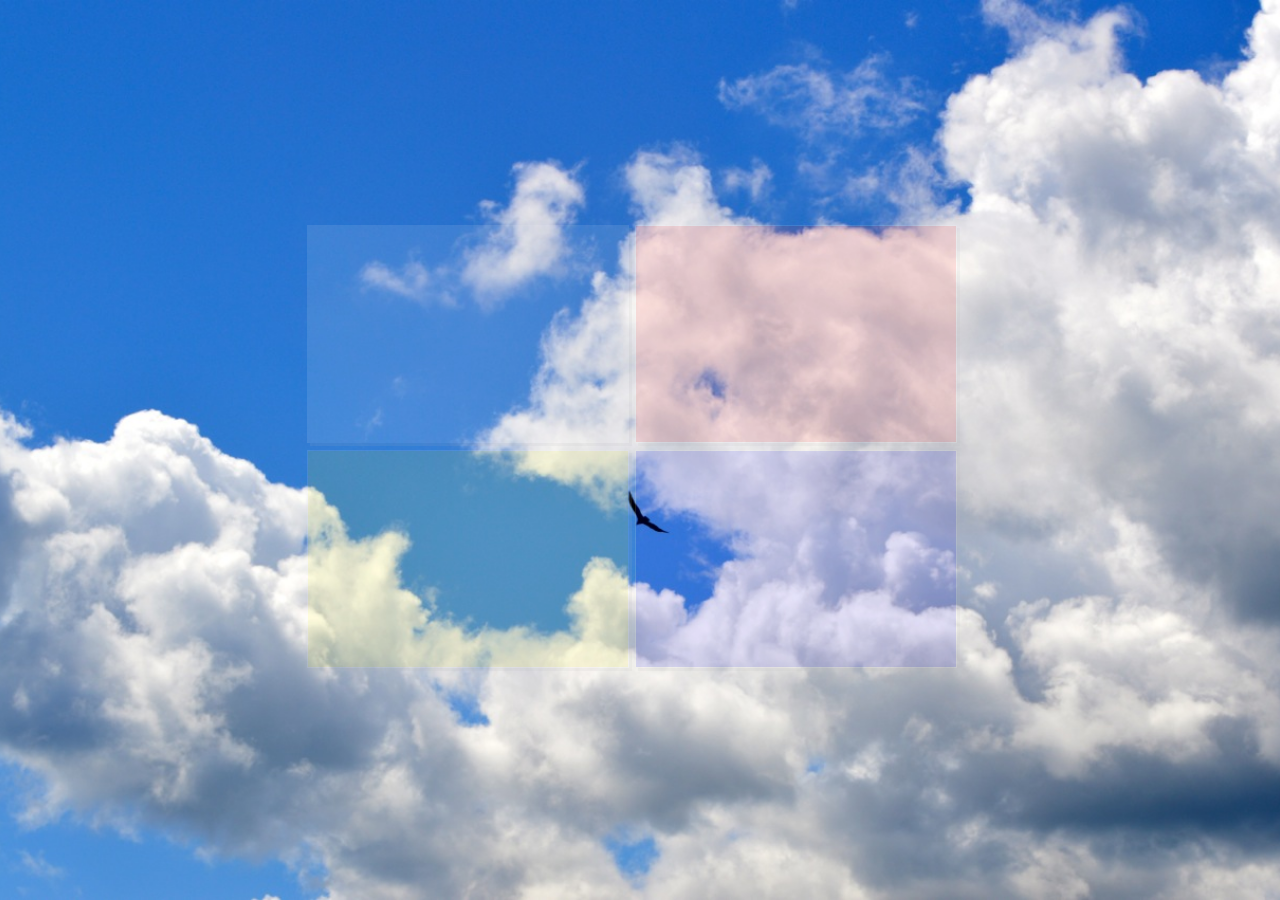
<file: index.html>
<!DOCTYPE html>
<html>
	<head>
		<link type="text/css" rel="stylesheet" href="styles/index.css"/>
		<link href='http://fonts.googleapis.com/css?family=Josefin+Sans' rel='stylesheet' type='text/css'>
	</head>
	<body>
		<div id="menu">
			<a href="index.html">
				<div id="white">
					<p>Home</p>
				</div>
			</a>
			<a href="photos.html">
				<div id="photos">
					<p>Photos</p>
				</div>
			</a>
			<a href="blog.html">
				<div id="blog">
					<p>Blog</p>
				</div>
			</a>	
			<a href="about.html">
				<div id="about">
					<p>About</p>
				</div>
			</a>
		</div>	
	</body>	
</html>
</file>
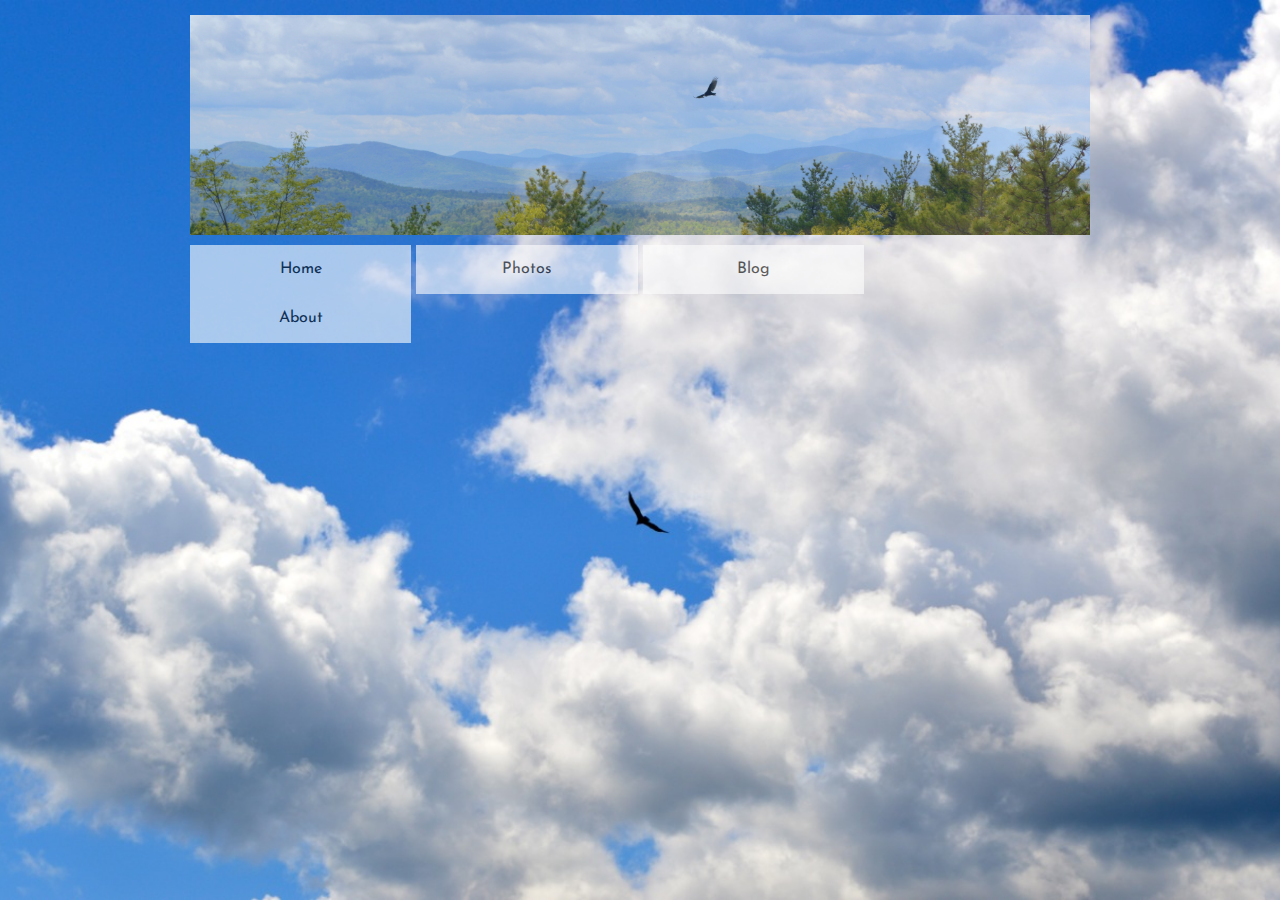
<file: about.html>
<!DOCTYPE html>
<html>
	<head>
		<link type="text/css" rel="stylesheet" href="styles/about.css"/>
		<link href='http://fonts.googleapis.com/css?family=Josefin+Sans' rel='stylesheet' type='text/css'>
	</head>
	<body>
		<div id="bannerabout"></div>
		<div id="menu">
			<a href="index.html">
				<div id ="home">
					<p>Home</p>
				</div>
			</a>
			<a href="photos.html">
				<div id ="photos">
					<p>Photos</p>
				</div>
			</a>
			<a href="blog.html">
				<div id ="blog">
					<p>Blog</p>
				</div>
			</a>
			<a href="about.html">
				<div id ="about">
					<p>About</p>
				</div>
			</a>
		</div>
	</body>
</html>
</file>
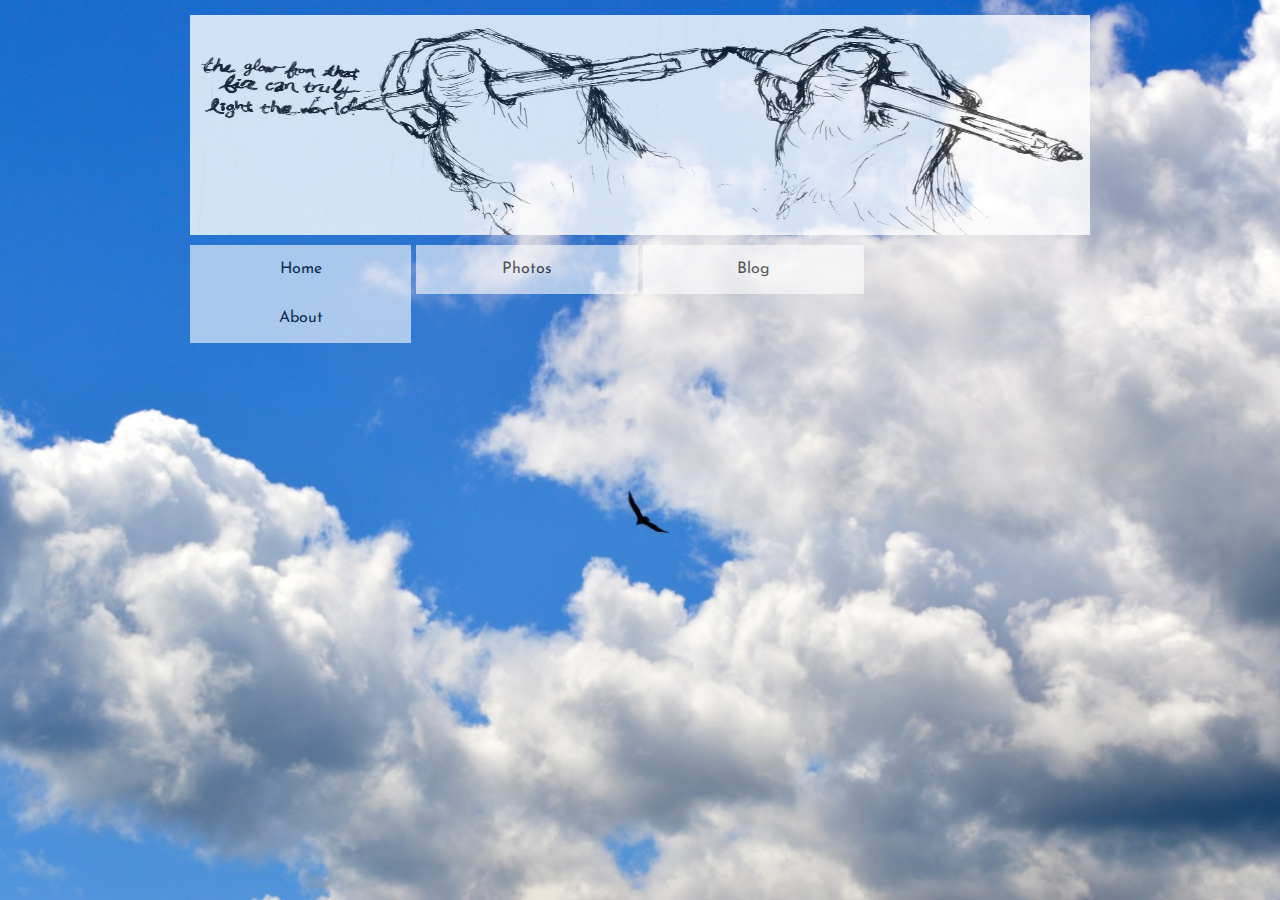
<file: blog.html>
<!DOCTYPE html>
<html>
	<head>
		<link type="text/css" rel="stylesheet" href="styles/blog.css"/>
		<link href='http://fonts.googleapis.com/css?family=Josefin+Sans' rel='stylesheet' type='text/css'>
	</head>
	<body>
		<div id="bannerblog"></div>
		<div id="menu">
			<a href="index.html">
				<div id ="home">
					<p>Home</p>
				</div>
			</a>
			<a href="photos.html">
				<div id ="photos">
					<p>Photos</p>
				</div>
			</a>
			<a href="blog.html">
				<div id ="blog">
					<p>Blog</p>
				</div>
			</a>
			<a href="about.html">
				<div id ="about">
					<p>About</p>
				</div>
			</a>
		</div>
	</body>
</html>
</file>
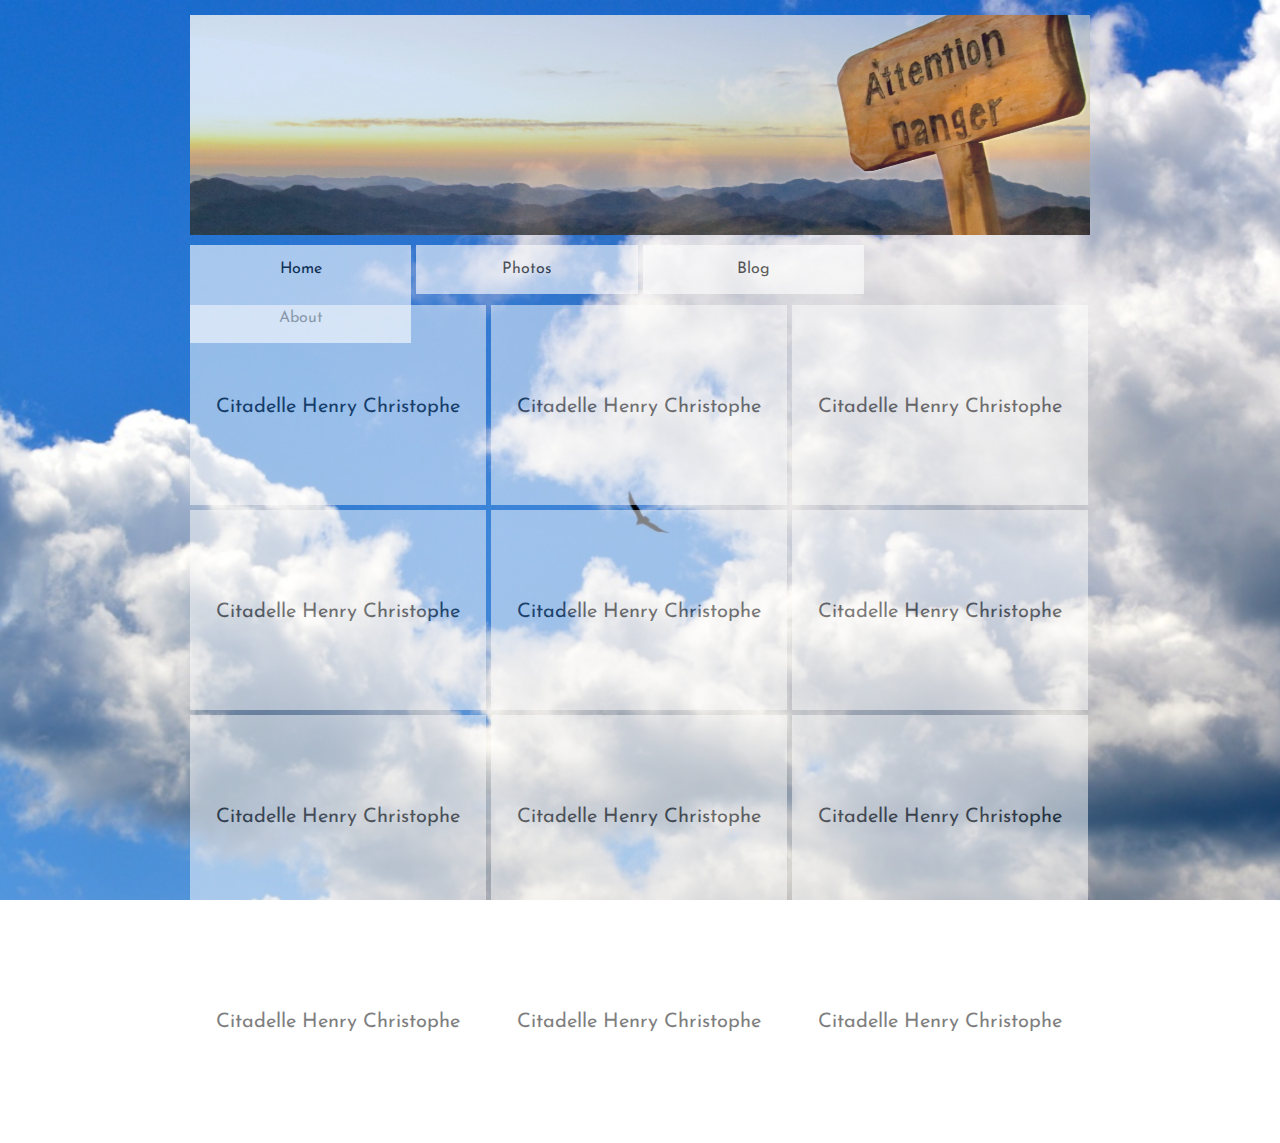
<file: photos.html>
<!DOCTYPE html>
<html>
	<head>
		<link type="text/css" rel="stylesheet" href="styles/photos.css"/>
		<link href='http://fonts.googleapis.com/css?family=Josefin+Sans' rel='stylesheet' type='text/css'>
	</head>
	<body>
		<div id="bannerphoto"></div>
		<div id="menu">
			<a href="index.html">
				<div id ="home">
					<p>Home</p>
				</div>
			</a>
			<a href="photos.html">
				<div id ="photos">
					<p>Photos</p>
				</div>
			</a>
			<a href="blog.html">
				<div id ="blog">
					<p>Blog</p>
				</div>
			</a>
			<a href="about.html">
				<div id ="about">
					<p>About</p>
				</div>
			</a>
		</div>
		<div id="photogrid">
			<div id="horse">
				<p>Citadelle Henry Christophe</p>
			</div>
			<div id="horse">
				<p>Citadelle Henry Christophe</p>
			</div>
			<div id="horse">
				<p>Citadelle Henry Christophe</p>
			</div>
			<div id="horse">
				<p>Citadelle Henry Christophe</p>
			</div>
			<div id="horse">
				<p>Citadelle Henry Christophe</p>
			</div>
			<div id="horse">
				<p>Citadelle Henry Christophe</p>
			</div>
			<div id="horse">
				<p>Citadelle Henry Christophe</p>
			</div>
			<div id="horse">
				<p>Citadelle Henry Christophe</p>
			</div>
			<div id="horse">
				<p>Citadelle Henry Christophe</p>
			</div>
			<div id="horse">
				<p>Citadelle Henry Christophe</p>
			</div>
			<div id="horse">
				<p>Citadelle Henry Christophe</p>
			</div>
			<div id="horse">
				<p>Citadelle Henry Christophe</p>
			</div>
		</div>
	</body>
</html>
</file>
<file: styles/index.css>
body {
	background-color:#D5EAF4;
	font-family:'Josefin Sans', sans-serif;
	background:url(../images/sky.jpg) no-repeat center center fixed;
	background-size:cover
}

a {
	text-decoration:none;
	color:inherit;
}

#menu {
	height:300px;
	width:500px;
	margin:auto;
	position:absolute;
	top:0;
	right:0;
	bottom:0;
	left:0;
}

#white, #photos, #blog, #about {
	height: 48%;
	width:48%;
	float: left; 
	opacity:0.1;
	box-shadow: 3px 3px 0px #B8B8B8 ;
	border:1px solid white;
	color:transparent;
}

#white {
	background-color:white; 
	margin-bottom:1%; 
	margin-right:1%;
	text-align:center;
}

#white:hover {
	background:url(../images/sky.jpg);
	background-size: cover;
	opacity:1.0;
	transition: all 3s;
	color:white;
}

#white p {
	margin-top:26%;
	margin-bottom:0;
	font-size:20px;
}

#photos {
	margin-bottom:1%; 
	background-color:red;
}

#photos p {
	margin-top:26%;
	font-size:20px;
	text-align:center;
}

#photos:hover {
	background:url(../images/gate.jpg);
	background-size: cover;
	opacity:1.0;
	transition: all 3s;
	color:white;
}

#blog {
	margin-right:1%; 
	background-color:yellow;
}

#blog p {
	margin-top:26%;
	font-size:20px;
	text-align:center;
}

#blog:hover {
/*	box-shadow: 2px 2px 0px #404040;
*/	background:url(../images/bikes.jpg);
	background-size: cover;
	color:white;
	opacity:1.0;
	transition: all 3s;
}

#about { 
	background-color:blue;
}

#about p {
	margin-top:26%;
	font-size:20px;
	text-align:center;
}

#about:hover {
/*	box-shadow: 2px 2px 0px #404040;
*/	background:url(../images/mosque.jpg);
	background-size: cover;
	opacity:1.0;
	transition: all 3s;
	color:white;
}

@media all and (max-width:480px) {
	body {
		background:url(../images/serjilla.jpg);
		background-size:cover
	}
	#menu {
		height:600px;
		width:250px;
	}
	#white, #photos, #blog, #about {
		height: 24%;
		width:99%;
		margin-bottom:1%;
	}
}

@media all and (min-width:1200px) {
	#menu {
		height:450px;
		width:666px;
	}
	#white p, #photos p, #blog p, #about p {
		margin-top:31%;
		font-size:26px;
	}
}
</file>
<file: styles/about.css>
body {
	background-color:#D5EAF4;
	font-family:'Josefin Sans', sans-serif;
	background:url(../images/sky.jpg) no-repeat center center fixed;
	background-size:cover
}

a {
	text-decoration:none;
	color:inherit;
}

#bannerabout {
	width:900px;
	height:220px;
	margin:auto;
	background:url(../images/eagle.jpg);
	background-size: cover;
	opacity:0.8;
	margin-top:15px;
}

body {
	background-color:#D5EAF4;
	font-family:'Josefin Sans', sans-serif;
	background:url(../images/sky.jpg) no-repeat center center fixed;
	background-size:cover
}

a {
	text-decoration:none;
	color:inherit;
}

#bannerabout {
	width:900px;
	height:220px;
	margin:auto;
	background:url(../images/eagle.jpg);
	background-size: 100% 100%;
	opacity:0.8;
	margin-top:15px;
}

#menu {
	width:900px;
	height:50px;
	margin:auto;
	margin-top:10px;
	opacity:0.6;
}

#home, #photos, #blog, #about {
	width:24.6%;
	height:98%;
	display:inline-block;
	background-color:white; 
	text-align:center;
}

#home:hover, #photos:hover, #blog:hover, #about:hover {
	background-color:black;
	color:white;
	opacity:1.0;
	transition: all 2s;
}

@media all and (min-width:480px) and (max-width:900px) {
	#bannerabout {
		width:90%;
		height:180px;
	}
		#menu {
		width:90%;
		height:40px;
		font-size:14px;
		margin-top:7px;
	}
	#home, #photos, #blog, #about {
		width:24.5%;
	}
}

@media all and (min-width:599px) and (max-width:714px) {
		#home, #photos, #blog, #about {
		width:24.4%;
	}
}

@media all and (min-width:515px) and (max-width:599px) {
		#home, #photos, #blog, #about {
		width:24.3%;
	}
}

@media all and (min-width:480px) and (max-width:515px) {
		#home, #photos, #blog, #about {
		width:24.2%;
		font-size:14px;
	}
}

@media all and (max-width:480px) {
	#bannerabout {
		width:390px;
		height:160px;
		background-size:100% 100%;
	}
	#menu {
		width:390px;
		height:34px;
		margin-top:5px;
	}
	#home, #photos, #blog, #about {
		width:24%;
		font-size:12px;
	}
}
</file>
<file: styles/blog.css>
body {
	background-color:#D5EAF4;
	font-family:'Josefin Sans', sans-serif;
	background:url(../images/sky.jpg) no-repeat center center fixed;
	background-size:cover
}

a {
	text-decoration:none;
	color:inherit;
}

#bannerblog {
	width:900px;
	height:220px;
	margin:auto;
	background:url(../images/hands.jpg);
	background-size: 100% 100%;
	opacity:0.8;
	margin-top:15px;
}

#menu {
	width:900px;
	height:50px;
	margin:auto;
	margin-top:10px;
	opacity:0.6;
}

#home, #photos, #blog, #about {
	width:24.6%;
	height:98%;
	display:inline-block;
	background-color:white; 
	text-align:center;
}

#home:hover, #photos:hover, #blog:hover, #about:hover {
	background-color:black;
	color:white;
	opacity:1.0;
	transition: all 2s;
}

@media all and (min-width:480px) and (max-width:900px) {
	#bannerblog {
		width:90%;
		height:180px;
	}
		#menu {
		width:90%;
		height:40px;
		font-size:14px;
		margin-top:7px;
	}
	#home, #photos, #blog, #about {
		width:24.5%;
	}
}

@media all and (min-width:599px) and (max-width:714px) {
		#home, #photos, #blog, #about {
		width:24.4%;
	}
}

@media all and (min-width:515px) and (max-width:599px) {
		#home, #photos, #blog, #about {
		width:24.3%;
	}
}

@media all and (min-width:480px) and (max-width:515px) {
		#home, #photos, #blog, #about {
		width:24.2%;
		font-size:14px;
	}
}

@media all and (max-width:480px) {
	#bannerblog {
		width:390px;
		height:160px;
		background-size:100% 100%;
	}
	#menu {
		width:390px;
		height:34px;
		margin-top:5px;
	}
	#home, #photos, #blog, #about {
		width:24%;
		font-size:12px;
	}
}
</file>
<file: styles/photos.css>
body {
	background-color:#D5EAF4;
	font-family:'Josefin Sans', sans-serif;
	background:url(../images/sky.jpg) no-repeat center center fixed;
	background-size:cover
}

a {
	text-decoration:none;
	color:inherit;
}

#bannerphoto {
	width:900px;
	height:220px;
	margin:auto;
	background:url(../images/banner.jpg);
	background-size: 100% 100%;
	opacity:0.8;
	margin-top:15px;
}

#menu {
	width:900px;
	height:50px;
	margin:auto;
	margin-top:10px;
	opacity:0.6;
}

#home, #photos, #blog, #about {
	width:24.6%;
	height:98%;
	display:inline-block;
	background-color:white; 
	text-align:center;
}

#home:hover, #photos:hover, #blog:hover, #about:hover {
	background-color:black;
	color:white;
	opacity:1.0;
	transition: all 2s;
}

#photogrid {
	width:900px;
	height:830px;
	margin:auto;
	margin-top:10px;
}

#horse {
	width:32.9%;
	height:200px;
	display:inline-block;
	background-color:white;
	opacity:0.5;
	text-align:center;
	margin-bottom:5px;
}

#horse p {
	margin-top:92px;
	font-size:20px;
	text-align:center;
}

#horse:hover {
	background:url(../images/horse.jpg);
	background-size: cover;
	opacity:1.0;
	transition: all 2s;
	color:white;
}

@media all and (min-width:480px) and (max-width:900px) {
	#bannerphoto {
		width:90%;
		height:180px;
	}
	#menu {
		width:90%;
		height:40px;
		font-size:14px;
		margin-top:7px;
	}
	#home, #photos, #blog, #about {
		width:24.5%;
	}
}

@media all and (min-width:480px) and (max-width:901px) {
	#photogrid {
		width:90%;
	}
	#horse {
		width:49.5%;
	}
}

@media all and (min-width:480px) and (max-width:565px) {
	#horse {
		width:49.3%;
	}
}

@media all and (min-width:599px) and (max-width:729px) {
		#home, #photos, #blog, #about {
		width:24.4%;
	}
}

@media all and (min-width:530px) and (max-width:613px) {
		#home, #photos, #blog, #about {
		width:24.3%;
	}
}

@media all and (min-width:480px) and (max-width:530px) {
		#home, #photos, #blog, #about {
		width:24.2%;
		font-size:14px;
	}
	#photogrid {
		width:90%;
		margin-top:5px;
	}
	#horse {
		width:100%;
	}
}

@media all and (max-width:480px) {
	#bannerphoto {
		width:390px;
		height:160px;
		background-size:100% 100%;
	}
	#menu {
		width:390px;
		height:34px;
		margin-top:5px;
	}
	#home, #photos, #blog, #about {
		width:24%;
		font-size:12px;
	}
	#photogrid {
		margin-top:3px;
		width:390px;
	}
	#horse {
		width:100%;
	}
}
</file>
